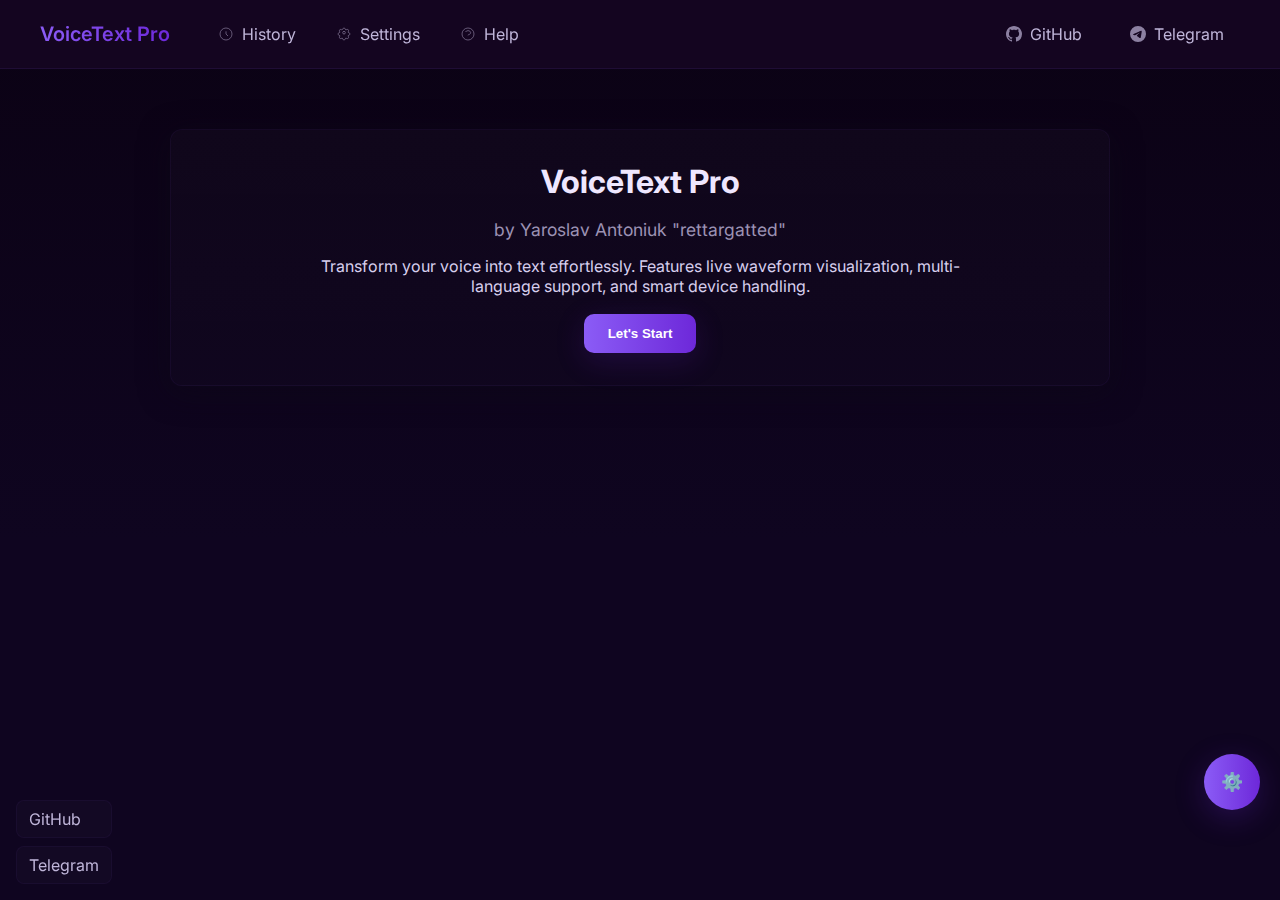
<file: index.html>
<!DOCTYPE html>
<html lang="en">
	<head>
		<meta charset="utf-8" />
		<meta name="viewport" content="width=device-width,initial-scale=1" />
		<title>VoiceText Pro · Yaroslav Antoniuk "rettargatted"</title>
		<!-- Inline SVG favicon to avoid /favicon.ico 404s and improve Pages preview -->
		<link
			rel="icon"
			href="data:image/svg+xml,%3Csvg xmlns=%22http://www.w3.org/2000/svg%22 viewBox=%220 0 100 100%22%3E%3Crect width=%22100%25%22 height=%22100%25%22 fill=%22%236d28d9%22/%3E%3Ctext x=%2250%25%22 y=%2255%25%22 font-size=%2250%22 text-anchor=%22middle%22 fill=%22white%22 font-family=%22Inter,Arial%22%3EV%3C/text%3E%3C/svg%3E"
		/>
		<link rel="stylesheet" href="styles.css" />
		<link rel="preconnect" href="https://fonts.googleapis.com" />
		<link rel="preconnect" href="https://fonts.gstatic.com" crossorigin />
		<link
			href="https://fonts.googleapis.com/css2?family=Inter:wght@400;500;600;700&display=swap"
			rel="stylesheet"
		/>
	</head>
	<body>
		<header class="topbar sticky">
			<nav class="nav-links">
				<div class="nav-left">
					<a href="index.html" class="nav-brand">VoiceText Pro</a>
					<div class="nav-menu">
						<a href="#" id="historyBtn" class="nav-link">
							<svg
								width="16"
								height="16"
								fill="none"
								stroke="currentColor"
								viewBox="0 0 24 24"
							>
								<path d="M12 8v4l3 3m6-3a9 9 0 11-18 0 9 9 0 0118 0z"></path>
							</svg>
							History
						</a>
						<a href="#" id="settingsBtn" class="nav-link">
							<svg
								width="16"
								height="16"
								fill="none"
								stroke="currentColor"
								viewBox="0 0 24 24"
							>
								<path
									d="M10.325 4.317c.426-1.756 2.924-1.756 3.35 0a1.724 1.724 0 002.573 1.066c1.543-.94 3.31.826 2.37 2.37a1.724 1.724 0 001.065 2.572c1.756.426 1.756 2.924 0 3.35a1.724 1.724 0 00-1.066 2.573c.94 1.543-.826 3.31-2.37 2.37a1.724 1.724 0 00-2.572 1.065c-.426 1.756-2.924 1.756-3.35 0a1.724 1.724 0 00-2.573-1.066c-1.543.94-3.31-.826-2.37-2.37a1.724 1.724 0 00-1.065-2.572c-1.756-.426-1.756-2.924 0-3.35a1.724 1.724 0 001.066-2.573c-.94-1.543.826-3.31 2.37-2.37.996.608 2.296.07 2.572-1.065z"
								></path>
								<path d="M12 12a2 2 0 100-4 2 2 0 000 4z"></path>
							</svg>
							Settings
						</a>
						<a href="help.html" class="nav-link">
							<svg
								width="16"
								height="16"
								fill="none"
								stroke="currentColor"
								viewBox="0 0 24 24"
							>
								<path
									d="M8.228 9c.549-1.165 2.03-2 3.772-2 2.21 0 4 1.343 4 3 0 1.4-1.278 2.575-3.006 2.907-.542.104-.994.54-.994 1.093m0 3h.01M21 12a9 9 0 11-18 0 9 9 0 0118 0z"
								></path>
							</svg>
							Help
						</a>
					</div>
				</div>
				<div class="nav-right">
					<a href="https://github.com/yarfolr" target="_blank" class="nav-link">
						<svg width="16" height="16" fill="currentColor" viewBox="0 0 24 24">
							<path
								d="M12 0C5.37 0 0 5.37 0 12c0 5.31 3.435 9.795 8.205 11.385.6.105.825-.255.825-.57 0-.285-.015-1.23-.015-2.235-3.015.555-3.795-.735-4.035-1.41-.135-.345-.72-1.41-1.23-1.695-.42-.225-1.02-.78-.015-.795.945-.015 1.62.87 1.845 1.23 1.08 1.815 2.805 1.305 3.495.99.105-.78.42-1.305.765-1.605-2.67-.3-5.46-1.335-5.46-5.925 0-1.305.465-2.385 1.23-3.225-.12-.3-.54-1.53.12-3.18 0 0 1.005-.315 3.3 1.23.96-.27 1.98-.405 3-.405s2.04.135 3 .405c2.295-1.56 3.3-1.23 3.3-1.23.66 1.65.24 2.88.12 3.18.765.84 1.23 1.905 1.23 3.225 0 4.605-2.805 5.625-5.475 5.925.435.375.81 1.095.81 2.22 0 1.605-.015 2.895-.015 3.3 0 .315.225.69.825.57A12.02 12.02 0 0024 12c0-6.63-5.37-12-12-12z"
							/>
						</svg>
						GitHub
					</a>
					<a href="https://t.me/rettargatted" target="_blank" class="nav-link">
						<svg width="16" height="16" fill="currentColor" viewBox="0 0 24 24">
							<path
								d="M11.944 0A12 12 0 0 0 0 12a12 12 0 0 0 12 12 12 12 0 0 0 12-12A12 12 0 0 0 12 0a12 12 0 0 0-.056 0zm4.962 7.224c.1-.002.321.023.465.14a.506.506 0 0 1 .171.325c.016.093.036.306.02.472-.18 1.898-.962 6.502-1.36 8.627-.168.9-.499 1.201-.82 1.23-.696.065-1.225-.46-1.9-.902-1.056-.693-1.653-1.124-2.678-1.8-1.185-.78-.417-1.21.258-1.91.177-.184 3.247-2.977 3.307-3.23.007-.032.014-.15-.056-.212s-.174-.041-.249-.024c-.106.024-1.793 1.14-5.061 3.345-.48.33-.913.49-1.302.48-.428-.008-1.252-.241-1.865-.44-.752-.245-1.349-.374-1.297-.789.027-.216.325-.437.893-.663 3.498-1.524 5.83-2.529 6.998-3.014 3.332-1.386 4.025-1.627 4.476-1.635z"
							/>
						</svg>
						Telegram
					</a>
				</div>
			</nav>
		</header>

		<main class="container">
			<section id="landing" class="card center">
				<h1>VoiceText Pro</h1>
				<p class="subtitle">by Yaroslav Antoniuk "rettargatted"</p>
				<p class="desc">
					Transform your voice into text effortlessly. Features live waveform
					visualization, multi-language support, and smart device handling.
				</p>
				<button id="startBtn" class="primary pulse">Let's Start</button>
			</section>

			<section id="app" class="card hidden">
				<h2>Choose language</h2>
				<div id="languages" class="languages"></div>

				<!-- device selector (auto-populated) -->
				<div class="device-row hidden" id="deviceRow">
					<label for="deviceSelect">Microphone:</label>
					<select id="deviceSelect"></select>
					<span id="deviceStatus" class="device-status"></span>
				</div>

				<div id="actions" class="actions hidden">
					<div class="action-row">
						<label class="action-button file-upload">
							<svg
								width="16"
								height="16"
								viewBox="0 0 24 24"
								fill="none"
								stroke="currentColor"
							>
								<path d="M21 15v4a2 2 0 0 1-2 2H5a2 2 0 0 1-2-2v-4" />
								<polyline points="17 8 12 3 7 8" />
								<line x1="12" y1="3" x2="12" y2="15" />
							</svg>
							Upload Audio
							<input id="fileInput" type="file" accept="audio/*" hidden />
						</label>
						<button id="recordBtn" class="action-button primary-action">
							<svg
								width="16"
								height="16"
								viewBox="0 0 24 24"
								fill="none"
								stroke="currentColor"
							>
								<circle cx="12" cy="12" r="6" class="mic-icon" />
								<path d="M8 12v-2a4 4 0 0 1 8 0v2" />
								<path d="M12 16v4" />
								<path d="M8 20h8" />
							</svg>
							Voice Recognition
						</button>
					</div>

					<div id="controlPanel" class="control-panel hidden">
						<div class="status-panel">
							<div class="status-row">
								<span id="recordingStatus" class="status-indicator"></span>
								<span id="statusText" class="status-text">Ready</span>
								<span id="recordingTime" class="recording-time">00:00</span>
							</div>
							<div class="volume-meter">
								<div id="volumeBar" class="volume-bar"></div>
							</div>
						</div>

						<div id="recArea" class="rec-area hidden">
							<canvas id="waveform" width="800" height="100"></canvas>
							<div class="rec-actions">
								<button id="recStart" class="action-button primary-action">
									<svg
										width="16"
										height="16"
										viewBox="0 0 24 24"
										fill="none"
										stroke="currentColor"
									>
										<circle cx="12" cy="12" r="10" />
										<circle cx="12" cy="12" r="3" fill="currentColor" />
									</svg>
									Start Recording
								</button>
								<button
									id="recStop"
									class="action-button danger-action"
									disabled
								>
									<svg
										width="16"
										height="16"
										viewBox="0 0 24 24"
										fill="none"
										stroke="currentColor"
									>
										<rect x="6" y="6" width="12" height="12" />
									</svg>
									Stop
								</button>
								<button id="recPause" class="action-button" disabled>
									<svg
										width="16"
										height="16"
										viewBox="0 0 24 24"
										fill="none"
										stroke="currentColor"
									>
										<path d="M10 4H6v16h4V4z" />
										<path d="M18 4h-4v16h4V4z" />
									</svg>
									Pause
								</button>
							</div>
							<div class="recognition-stats">
								<div class="stat-item">
									<span class="stat-label">Noise Level:</span>
									<span id="noiseLevel" class="stat-value">Low</span>
								</div>
								<div class="stat-item">
									<span class="stat-label">Confidence:</span>
									<span id="confidenceLevel" class="stat-value">--%</span>
								</div>
							</div>
						</div>

						<div id="audioControls" class="audio-controls hidden">
							<div class="audio-player">
								<div class="player-controls">
									<button id="playUploaded" class="action-button">
										<svg
											width="16"
											height="16"
											viewBox="0 0 24 24"
											fill="none"
											stroke="currentColor"
										>
											<polygon points="5 3 19 12 5 21 5 3" />
										</svg>
										Play
									</button>
									<div class="audio-progress">
										<div class="progress-bar">
											<div id="audioProgress" class="progress"></div>
										</div>
										<span id="audioTime" class="audio-time">00:00</span>
									</div>
								</div>
								<button
									id="transcribeAudio"
									class="action-button primary-action"
								>
									<svg
										width="16"
										height="16"
										viewBox="0 0 24 24"
										fill="none"
										stroke="currentColor"
									>
										<path d="M12 18.5a6.5 6.5 0 1 1 0-13 6.5 6.5 0 0 1 0 13z" />
										<path d="M15 12l-6-3v6l6-3z" />
									</svg>
									Transcribe Audio
								</button>
							</div>
						</div>
					</div>

					<div id="resultArea" class="result">
						<h3>Result</h3>
						<textarea
							id="resultText"
							placeholder="Transcribed or pasted text will appear here"
						></textarea>
						<div class="result-actions">
							<button id="downloadTxt">Download .txt</button>
							<button id="copyText">Copy</button>
						</div>
					</div>
				</div>
			</section>
		</main>

		<footer class="links">
			<a
				class="social"
				id="githubLink"
				href="https://github.com/rettargatted"
				target="_blank"
				>GitHub</a
			>
			<a
				class="social"
				id="tgLink"
				href="https://t.me/rettargatted"
				target="_blank"
				>Telegram</a
			>
		</footer>

		<script src="app.js"></script>

		<!-- Toast / notification -->
		<div id="toast" class="toast hidden" role="status" aria-live="polite"></div>

		<!-- Features floating launcher -->
		<button id="featuresBtn" class="features-btn" title="Open features panel">
			⚙️
		</button>
		<div id="featuresPanel" class="features-panel hidden" aria-hidden="true">
			<div class="features-header">
				<h3>Features</h3>
				<button id="featuresClose" class="close-btn">×</button>
			</div>
			<input
				id="featuresSearch"
				class="features-search"
				placeholder="Search features (type and press Enter)"
			/>
			<div id="featuresList" class="features-list"></div>
		</div>
	</body>
</html>
</file>
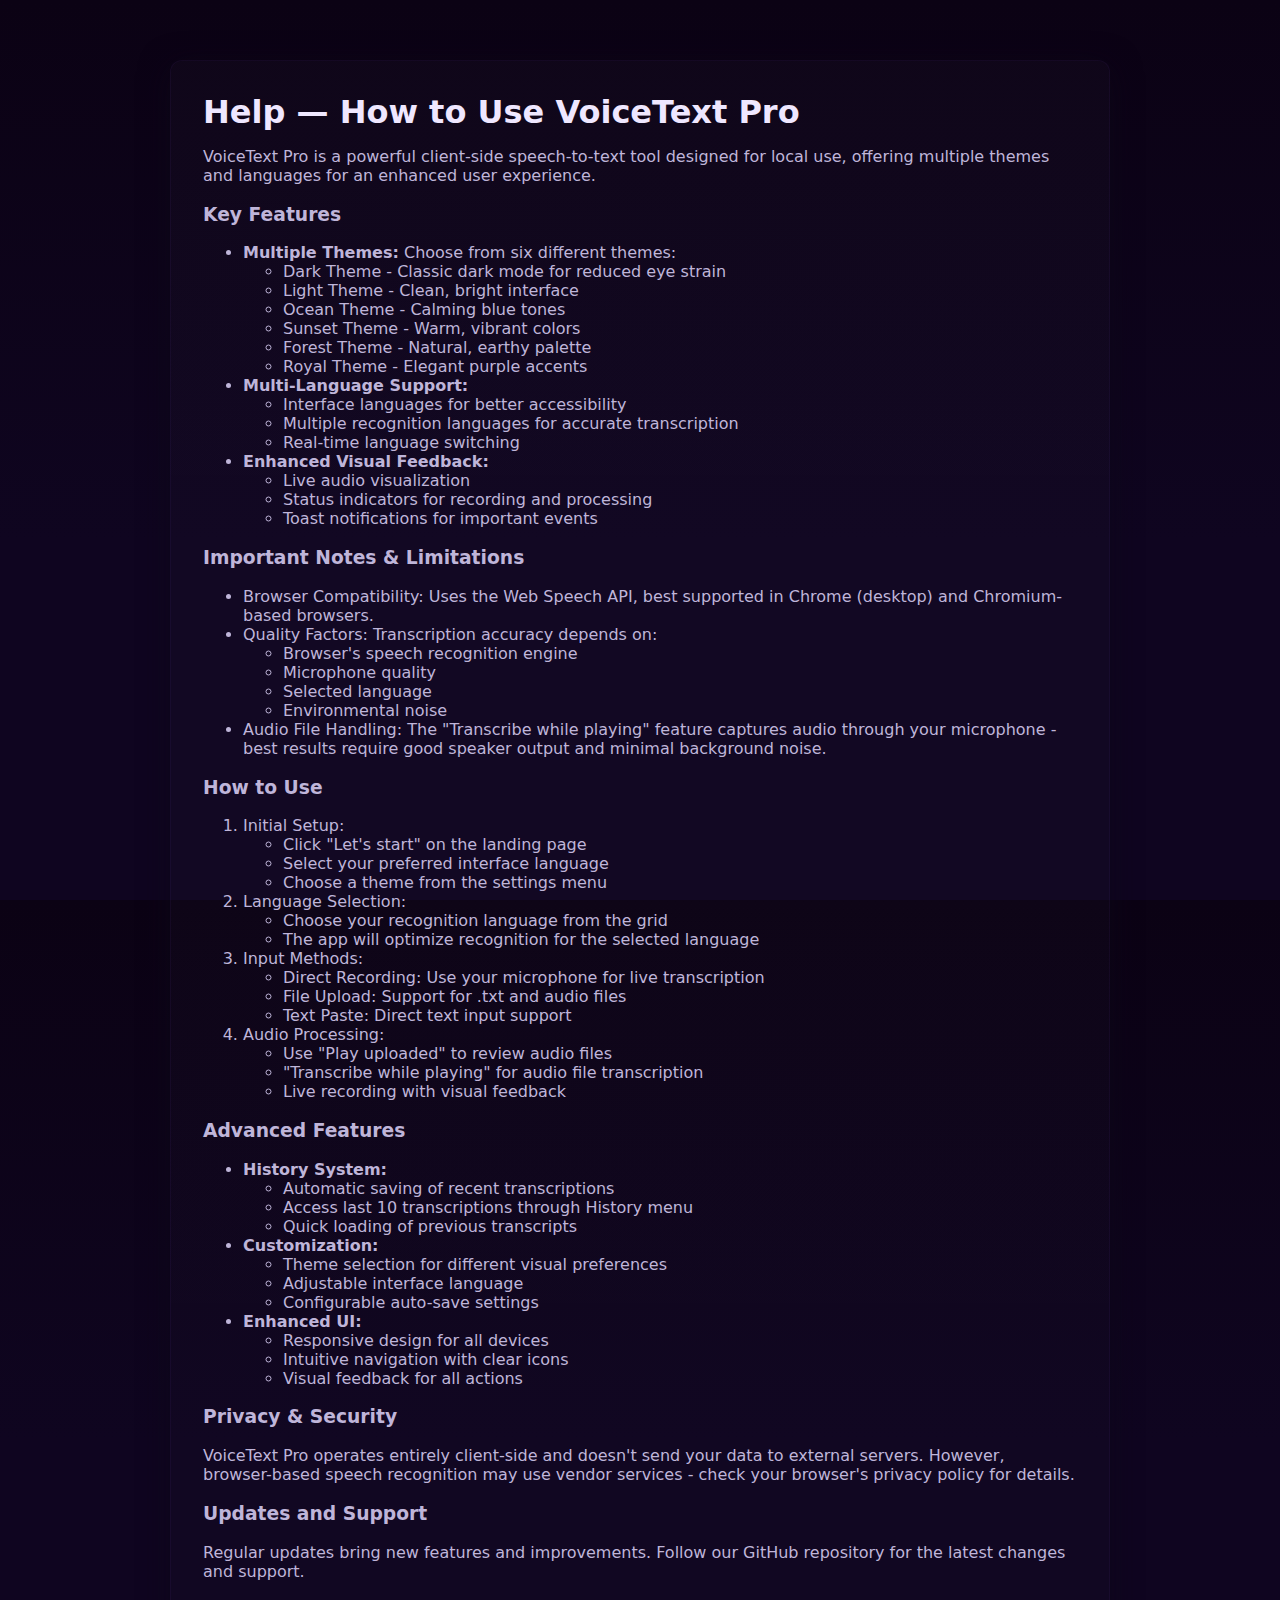
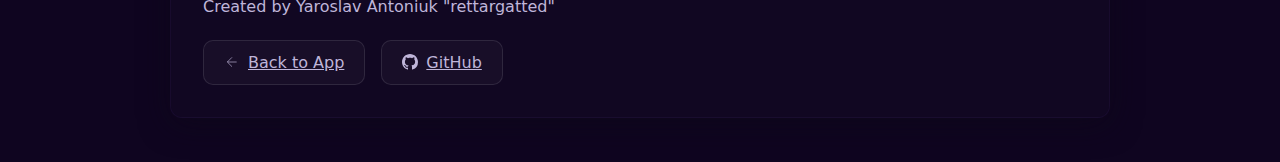
<file: help.html>
<!DOCTYPE html>
<html lang="en">
	<head>
		<meta charset="utf-8" />
		<meta name="viewport" content="width=device-width,initial-scale=1" />
		<title>Help · Text Recognization</title>
		<link rel="stylesheet" href="styles.css" />
	</head>
	<body>
		<main class="container">
			<section class="card">
				<h1>Help — How to Use VoiceText Pro</h1>
				<p>
					VoiceText Pro is a powerful client-side speech-to-text tool designed
					for local use, offering multiple themes and languages for an enhanced
					user experience.
				</p>

				<h3>Key Features</h3>
				<ul>
					<li>
						<strong>Multiple Themes:</strong> Choose from six different themes:
						<ul>
							<li>Dark Theme - Classic dark mode for reduced eye strain</li>
							<li>Light Theme - Clean, bright interface</li>
							<li>Ocean Theme - Calming blue tones</li>
							<li>Sunset Theme - Warm, vibrant colors</li>
							<li>Forest Theme - Natural, earthy palette</li>
							<li>Royal Theme - Elegant purple accents</li>
						</ul>
					</li>
					<li>
						<strong>Multi-Language Support:</strong>
						<ul>
							<li>Interface languages for better accessibility</li>
							<li>Multiple recognition languages for accurate transcription</li>
							<li>Real-time language switching</li>
						</ul>
					</li>
					<li>
						<strong>Enhanced Visual Feedback:</strong>
						<ul>
							<li>Live audio visualization</li>
							<li>Status indicators for recording and processing</li>
							<li>Toast notifications for important events</li>
						</ul>
					</li>
				</ul>

				<h3>Important Notes & Limitations</h3>
				<ul>
					<li>
						Browser Compatibility: Uses the Web Speech API, best supported in
						Chrome (desktop) and Chromium-based browsers.
					</li>
					<li>
						Quality Factors: Transcription accuracy depends on:
						<ul>
							<li>Browser's speech recognition engine</li>
							<li>Microphone quality</li>
							<li>Selected language</li>
							<li>Environmental noise</li>
						</ul>
					</li>
					<li>
						Audio File Handling: The "Transcribe while playing" feature captures
						audio through your microphone - best results require good speaker
						output and minimal background noise.
					</li>
				</ul>

				<h3>How to Use</h3>
				<ol>
					<li>
						Initial Setup:
						<ul>
							<li>Click "Let's start" on the landing page</li>
							<li>Select your preferred interface language</li>
							<li>Choose a theme from the settings menu</li>
						</ul>
					</li>
					<li>
						Language Selection:
						<ul>
							<li>Choose your recognition language from the grid</li>
							<li>
								The app will optimize recognition for the selected language
							</li>
						</ul>
					</li>
					<li>
						Input Methods:
						<ul>
							<li>
								Direct Recording: Use your microphone for live transcription
							</li>
							<li>File Upload: Support for .txt and audio files</li>
							<li>Text Paste: Direct text input support</li>
						</ul>
					</li>
					<li>
						Audio Processing:
						<ul>
							<li>Use "Play uploaded" to review audio files</li>
							<li>"Transcribe while playing" for audio file transcription</li>
							<li>Live recording with visual feedback</li>
						</ul>
					</li>
				</ol>

				<h3>Advanced Features</h3>
				<ul>
					<li>
						<strong>History System:</strong>
						<ul>
							<li>Automatic saving of recent transcriptions</li>
							<li>Access last 10 transcriptions through History menu</li>
							<li>Quick loading of previous transcripts</li>
						</ul>
					</li>
					<li>
						<strong>Customization:</strong>
						<ul>
							<li>Theme selection for different visual preferences</li>
							<li>Adjustable interface language</li>
							<li>Configurable auto-save settings</li>
						</ul>
					</li>
					<li>
						<strong>Enhanced UI:</strong>
						<ul>
							<li>Responsive design for all devices</li>
							<li>Intuitive navigation with clear icons</li>
							<li>Visual feedback for all actions</li>
						</ul>
					</li>
				</ul>

				<h3>Privacy & Security</h3>
				<p>
					VoiceText Pro operates entirely client-side and doesn't send your data
					to external servers. However, browser-based speech recognition may use
					vendor services - check your browser's privacy policy for details.
				</p>

				<h3>Updates and Support</h3>
				<p>
					Regular updates bring new features and improvements. Follow our GitHub
					repository for the latest changes and support.
				</p>

				<p>Created by Yaroslav Antoniuk "rettargatted"</p>
				<div class="action-row">
					<a href="index.html" class="action-button">
						<svg
							width="16"
							height="16"
							viewBox="0 0 24 24"
							fill="none"
							stroke="currentColor"
						>
							<path d="M19 12H5M12 19l-7-7 7-7" />
						</svg>
						Back to App
					</a>
					<a
						href="https://github.com/yarfolr"
						target="_blank"
						class="action-button"
					>
						<svg width="16" height="16" fill="currentColor" viewBox="0 0 24 24">
							<path
								d="M12 0C5.37 0 0 5.37 0 12c0 5.31 3.435 9.795 8.205 11.385.6.105.825-.255.825-.57 0-.285-.015-1.23-.015-2.235-3.015.555-3.795-.735-4.035-1.41-.135-.345-.72-1.41-1.23-1.695-.42-.225-1.02-.78-.015-.795.945-.015 1.62.87 1.845 1.23 1.08 1.815 2.805 1.305 3.495.99.105-.78.42-1.305.765-1.605-2.67-.3-5.46-1.335-5.46-5.925 0-1.305.465-2.385 1.23-3.225-.12-.3-.54-1.53.12-3.18 0 0 1.005-.315 3.3 1.23.96-.27 1.98-.405 3-.405s2.04.135 3 .405c2.295-1.56 3.3-1.23 3.3-1.23.66 1.65.24 2.88.12 3.18.765.84 1.23 1.905 1.23 3.225 0 4.605-2.805 5.625-5.475 5.925.435.375.81 1.095.81 2.22 0 1.605-.015 2.895-.015 3.3 0 .315.225.69.825.57A12.02 12.02 0 0024 12c0-6.63-5.37-12-12-12z"
							/>
						</svg>
						GitHub
					</a>
				</div>
			</section>
		</main>
	</body>
</html>
</file>
<file: styles.css>
:root {
	--bg: #0b0214;
	--panel: #150521;
	--accent: #8b5cf6;
	--accent-2: #6d28d9;
	--muted: #bfb5d9;
	--gradient: linear-gradient(90deg, var(--accent), var(--accent-2));
	--shadow-sm: 0 4px 6px rgba(13, 8, 23, 0.1);
	--shadow-md: 0 6px 30px rgba(13, 8, 23, 0.6);
	--shadow-lg: 0 8px 30px rgba(109, 40, 217, 0.18);
}

* {
	box-sizing: border-box
}

html,
body {
	height: 100%
}

body {
	margin: 0;
	font-family: Inter, system-ui, -apple-system, "Segoe UI", Roboto, "Helvetica Neue", Arial;
	background: linear-gradient(180deg, var(--bg), #0f0520 60%);
	color: var(--muted);
	-webkit-font-smoothing: antialiased;
}

.topbar {
	background: rgba(21, 5, 33, 0.95);
	backdrop-filter: blur(10px);
	padding: 1rem;
	border-bottom: 1px solid rgba(139, 92, 246, 0.1);
	z-index: 1000;
}

.sticky {
	position: sticky;
	top: 0;
}

.nav-links {
	max-width: 1200px;
	margin: 0 auto;
	display: flex;
	justify-content: space-between;
	align-items: center;
}

.nav-brand {
	font-size: 1.25rem;
	font-weight: 600;
	color: #fff;
	text-decoration: none;
	background: var(--gradient);
	-webkit-background-clip: text;
	-webkit-text-fill-color: transparent;
	transition: opacity 0.2s;
}

.nav-left {
	display: flex;
	align-items: center;
	gap: 2rem;
}

.nav-menu {
	display: flex;
	gap: 0.5rem;
}

.mobile-menu-btn {
	display: none;
	background: transparent;
	border: none;
	color: var(--muted);
	font-size: 20px;
	padding: 8px;
	margin-right: 8px;
}

.nav-right {
	display: flex;
	gap: 1rem;
	align-items: center;
}

.nav-link {
	color: var(--muted);
	text-decoration: none;
	padding: 0.5rem 1rem;
	border-radius: 8px;
	transition: all 0.2s;
	display: flex;
	align-items: center;
	gap: 0.5rem;
}

.nav-link svg {
	opacity: 0.7;
	transition: opacity 0.2s;
}

.nav-link:hover svg {
	opacity: 1;
}

.nav-link:hover {
	background: rgba(139, 92, 246, 0.1);
	color: #fff;
}

.nav-link.active {
	background: var(--gradient);
	color: #fff;
}

.help-btn {
	background: transparent;
	border: 1px solid rgba(255, 255, 255, 0.06);
	padding: 8px 12px;
	border-radius: 8px;
	color: var(--muted);
	text-decoration: none
}

.container {
	max-width: 980px;
	margin: 40px auto;
	padding: 20px
}

.landing-actions {
	display: flex;
	gap: 0.5rem;
	justify-content: center;
	margin-top: 12px
}

.back-btn {
	padding: 0.5rem 0.75rem;
	border-radius: 8px;
	border: 1px solid rgba(255, 255, 255, 0.08);
	background: transparent;
	color: var(--muted);
	cursor: pointer
}

.mobile-only {
	display: none
}

.card {
	background: linear-gradient(180deg, rgba(255, 255, 255, 0.02), rgba(255, 255, 255, 0.01));
	border-radius: 12px;
	padding: 2rem;
	margin-bottom: 1.5rem;
	box-shadow: var(--shadow-md);
	border: 1px solid rgba(139, 92, 246, 0.06);
	transition: transform 0.3s ease, box-shadow 0.3s ease;
}

.card:hover {
	transform: translateY(-2px);
	box-shadow: var(--shadow-lg);
}

/* Animations */
@keyframes fadeIn {
	from {
		opacity: 0;
		transform: translateY(10px);
	}

	to {
		opacity: 1;
		transform: translateY(0);
	}
}

@keyframes pulse {
	0% {
		box-shadow: 0 0 0 0 rgba(139, 92, 246, 0.4);
	}

	70% {
		box-shadow: 0 0 0 10px rgba(139, 92, 246, 0);
	}

	100% {
		box-shadow: 0 0 0 0 rgba(139, 92, 246, 0);
	}
}

.card,
.help-section,
.feature-card {
	animation: fadeIn 0.3s ease-out;
}

.pulse {
	animation: pulse 2s infinite;
}

.center {
	text-align: center
}

h1 {
	color: #efe7ff;
	margin: 0 0 8px
}

.desc {
	max-width: 700px;
	margin: 0 auto 18px;
	color: #d7cfee
}

.primary {
	background: var(--gradient);
	border: none;
	padding: 0.75rem 1.5rem;
	border-radius: 10px;
	color: white;
	font-weight: 600;
	cursor: pointer;
	box-shadow: var(--shadow-lg);
	transition: all 0.3s ease;
}

.primary:hover {
	transform: translateY(-2px);
	box-shadow: 0 12px 40px rgba(109, 40, 217, 0.25);
}

.primary:active {
	transform: translateY(1px);
}

.secondary {
	background: transparent;
	border: 1px solid rgba(255, 255, 255, 0.1);
	color: var(--muted);
	padding: 0.75rem 1.5rem;
	border-radius: 10px;
	cursor: pointer;
	transition: all 0.2s ease;
}

.secondary:hover {
	border-color: var(--accent);
	color: #fff;
	background: rgba(139, 92, 246, 0.1);
}

.hidden {
	display: none
}

.languages {
	display: grid;
	grid-template-columns: repeat(auto-fit, minmax(160px, 1fr));
	gap: 10px;
	margin-top: 12px
}

.languages button {
	background: transparent;
	border: 1px solid rgba(255, 255, 255, 0.06);
	padding: 10px;
	border-radius: 10px;
	color: var(--muted);
	cursor: pointer
}

.languages button.selected {
	background: linear-gradient(90deg, var(--accent), var(--accent-2));
	color: white;
	border: none;
	box-shadow: 0 6px 18px rgba(109, 40, 217, 0.18)
}

.action-row {
	display: flex;
	gap: 1rem;
	flex-wrap: wrap;
	margin-top: 1.5rem;
}

.action-button {
	display: inline-flex;
	align-items: center;
	gap: 0.5rem;
	padding: 0.75rem 1.25rem;
	border-radius: 10px;
	font-weight: 500;
	cursor: pointer;
	transition: all 0.2s ease;
	background: rgba(255, 255, 255, 0.03);
	border: 1px solid rgba(255, 255, 255, 0.1);
	color: var(--muted);
}

.action-button svg {
	transition: transform 0.2s ease;
}

.action-button:hover {
	background: rgba(139, 92, 246, 0.1);
	border-color: var(--accent);
	color: #fff;
	transform: translateY(-1px);
}

.action-button:hover svg {
	transform: translateY(-1px);
}

.action-button.primary-action {
	background: var(--gradient);
	border: none;
	color: white;
	box-shadow: var(--shadow-lg);
}

.action-button.primary-action:hover {
	transform: translateY(-2px);
	box-shadow: 0 8px 30px rgba(109, 40, 217, 0.3);
}

.control-panel {
	margin-top: 2rem;
}

.status-panel {
	background: rgba(0, 0, 0, 0.2);
	border-radius: 12px;
	padding: 1rem;
	margin-bottom: 1rem;
	border: 1px solid rgba(139, 92, 246, 0.1);
}

.status-row {
	display: flex;
	align-items: center;
	gap: 1rem;
	margin-bottom: 0.5rem;
}

.status-indicator {
	display: inline-block;
	width: 10px;
	height: 10px;
	border-radius: 50%;
	background: #4CAF50;
	position: relative;
}

.status-indicator.recording {
	background: #f44336;
	animation: pulse 1s infinite;
}

.status-text {
	color: var(--muted);
	font-size: 0.9rem;
	flex-grow: 1;
}

.recording-time {
	font-family: 'JetBrains Mono', monospace;
	color: var(--accent);
	font-size: 1.1rem;
	font-weight: 500;
}

.volume-meter {
	height: 4px;
	background: rgba(255, 255, 255, 0.1);
	border-radius: 2px;
	overflow: hidden;
}

.volume-bar {
	height: 100%;
	width: 0;
	background: var(--gradient);
	border-radius: 2px;
	transition: width 0.1s ease;
}

.recognition-stats {
	display: flex;
	gap: 2rem;
	margin-top: 1rem;
	padding: 1rem;
	background: rgba(0, 0, 0, 0.2);
	border-radius: 8px;
}

.stat-item {
	display: flex;
	align-items: center;
	gap: 0.5rem;
}

.stat-label {
	color: var(--muted);
	font-size: 0.9rem;
}

.stat-value {
	color: var(--accent);
	font-weight: 500;
}

.audio-controls {
	background: rgba(0, 0, 0, 0.2);
	border-radius: 12px;
	padding: 1rem;
	margin-top: 1rem;
	border: 1px solid rgba(139, 92, 246, 0.1);
}

.audio-player {
	display: flex;
	flex-direction: column;
	gap: 1rem;
}

.player-controls {
	display: flex;
	align-items: center;
	gap: 1rem;
}

.audio-progress {
	flex-grow: 1;
	display: flex;
	align-items: center;
	gap: 1rem;
}

.progress-bar {
	flex-grow: 1;
	height: 4px;
	background: rgba(255, 255, 255, 0.1);
	border-radius: 2px;
	overflow: hidden;
	cursor: pointer;
}

.progress {
	height: 100%;
	width: 0;
	background: var(--gradient);
	border-radius: 2px;
	transition: width 0.1s linear;
}

.audio-time {
	font-family: 'JetBrains Mono', monospace;
	color: var(--muted);
	font-size: 0.9rem;
	min-width: 4ch;
}

.file-upload {
	cursor: pointer;
	display: inline-flex;
	align-items: center;
	gap: 0.5rem;
	padding: 0.75rem 1.25rem;
	border-radius: 10px;
	font-weight: 500;
	background: rgba(255, 255, 255, 0.03);
	border: 1px solid rgba(255, 255, 255, 0.1);
	color: var(--muted);
	transition: all 0.2s ease;
}

.file-upload:hover {
	background: rgba(139, 92, 246, 0.1);
	border-color: var(--accent);
	color: #fff;
	transform: translateY(-1px);
}

.danger-action {
	background: linear-gradient(90deg, #ef4444, #dc2626);
	color: white;
}

.danger-action:hover {
	transform: translateY(-1px);
	box-shadow: 0 8px 30px rgba(239, 68, 68, 0.3);
}

.rec-actions {
	display: flex;
	gap: 1rem;
	justify-content: center;
	margin: 1rem 0;
}

@keyframes glow {
	0% {
		box-shadow: 0 0 5px rgba(139, 92, 246, 0.5);
	}

	50% {
		box-shadow: 0 0 20px rgba(139, 92, 246, 0.8);
	}

	100% {
		box-shadow: 0 0 5px rgba(139, 92, 246, 0.5);
	}
}

.mic-icon {
	animation: glow 2s infinite;
}

.controls-row {
	display: flex;
	gap: 1rem;
}

.rec-area {
	margin-top: 1.5rem;
	padding: 1rem;
	background: rgba(0, 0, 0, 0.2);
	border-radius: 12px;
	border: 1px solid rgba(139, 92, 246, 0.1);
}

#waveform {
	width: 100%;
	height: 80px;
	background: linear-gradient(90deg, rgba(139, 92, 246, 0.03), rgba(139, 92, 246, 0.01));
	border-radius: 8px;
	margin-bottom: 1rem;
}

.rec-controls {
	display: flex;
	gap: 1rem;
	justify-content: center;
}

.subtitle {
	color: var(--muted);
	font-size: 1.1rem;
	margin-bottom: 1rem;
	opacity: 0.8;
}

.result {
	margin-top: 1.5rem;
	background: rgba(0, 0, 0, 0.2);
	padding: 1.5rem;
	border-radius: 12px;
	border: 1px solid rgba(139, 92, 246, 0.1);
}

.result-header {
	display: flex;
	justify-content: space-between;
	align-items: center;
	margin-bottom: 1rem;
}

.action-btn {
	display: inline-flex;
	align-items: center;
	gap: 0.5rem;
	background: transparent;
	border: 1px solid rgba(255, 255, 255, 0.1);
	color: var(--muted);
	padding: 0.75rem 1rem;
	border-radius: 8px;
	cursor: pointer;
	transition: all 0.2s;
}

.action-btn:hover {
	border-color: var(--accent);
	color: #fff;
	background: rgba(139, 92, 246, 0.1);
}

.action-btn svg {
	transition: transform 0.2s;
}

.action-btn:hover svg {
	transform: translateY(-1px);
}

.controls-group {
	display: flex;
	gap: 1rem;
	margin: 1rem 0;
}

.rec-header {
	display: flex;
	justify-content: space-between;
	align-items: center;
	margin-bottom: 0.5rem;
}

.rec-status {
	color: #ff6b6b;
	display: flex;
	align-items: center;
	gap: 0.5rem;
}

.rec-status::before {
	content: "";
	display: inline-block;
	width: 8px;
	height: 8px;
	background: #ff6b6b;
	border-radius: 50%;
	animation: blink 1s infinite;
}

@keyframes blink {

	0%,
	100% {
		opacity: 1;
	}

	50% {
		opacity: 0.4;
	}
}

.rec-timer {
	font-family: monospace;
	color: var(--muted);
}

.device-row {
	display: flex;
	align-items: center;
	gap: 8px;
	margin-top: 8px
}

.device-row label {
	color: var(--muted);
	font-size: 14px
}

.device-row select {
	background: transparent;
	border: 1px solid rgba(255, 255, 255, 0.06);
	color: var(--muted);
	padding: 8px;
	border-radius: 8px
}

.device-status {
	font-size: 13px;
	color: #cfc3ff
}

#resultText {
	width: 100%;
	min-height: 200px;
	padding: 1rem;
	border-radius: 10px;
	border: 1px solid rgba(255, 255, 255, 0.1);
	background: rgba(0, 0, 0, 0.2);
	color: #fff;
	font-size: 1rem;
	line-height: 1.5;
	resize: vertical;
	transition: all 0.2s ease;
}

#resultText:focus {
	outline: none;
	border-color: var(--accent);
	box-shadow: 0 0 0 3px rgba(139, 92, 246, 0.1);
}

#resultText::placeholder {
	color: rgba(191, 181, 217, 0.4);
}

.result-actions {
	display: flex;
	gap: 8px;
	margin-top: 8px
}

.result-actions button {
	background: transparent;
	border: 1px solid rgba(255, 255, 255, 0.06);
	padding: 8px 12px;
	border-radius: 8px;
	color: var(--muted);
	cursor: pointer
}

.links {
	position: fixed;
	left: 16px;
	bottom: 16px;
	display: flex;
	flex-direction: column;
	gap: 8px
}

.social {
	display: inline-block;
	padding: 8px 12px;
	border-radius: 8px;
	background: rgba(255, 255, 255, 0.02);
	color: var(--muted);
	text-decoration: none;
	border: 1px solid rgba(139, 92, 246, 0.06)
}

/* Responsive Design */
@media (max-width: 1024px) {
	.container {
		max-width: 95%;
	}

	.features-grid {
		grid-template-columns: repeat(auto-fit, minmax(200px, 1fr));
	}
}

@media (max-width: 768px) {
	.container {
		margin: 1rem;
	}

	.mobile-menu-btn {
		display: inline-flex
	}

	.nav-menu {
		display: none
	}

	.nav-menu.active {
		display: flex;
		flex-direction: column;
		gap: 0.5rem
	}

	.mobile-only {
		display: inline-flex
	}

	h1 {
		font-size: 2rem;
	}

	.action-row {
		flex-direction: column;
	}

	.action-btn {
		width: 100%;
	}

	.device-row {
		flex-direction: column;
		align-items: stretch;
		gap: 0.5rem;
	}

	.result-actions {
		flex-wrap: wrap;
	}

	#waveform {
		height: 60px;
	}

	.links {
		position: static;
		flex-direction: row;
		justify-content: center;
		padding: 1rem;
		background: rgba(0, 0, 0, 0.4);
		backdrop-filter: blur(10px);
		margin-top: 2rem;
	}
}

@media (max-width: 768px) {
	.nav-menu {
		display: none;
		position: fixed;
		top: 60px;
		left: 0;
		width: 100%;
		background: var(--panel);
		padding: 1rem;
		border-bottom: 1px solid rgba(139, 92, 246, 0.1);
		flex-direction: column;
		gap: 0.5rem;
	}

	.nav-menu.active {
		display: flex;
	}
}

@media (max-width: 480px) {
	.nav-links {
		flex-direction: column;
		gap: 1rem;
		text-align: center;
	}

	.features-btn {
		width: 44px;
		height: 44px;
		font-size: 15px
	}

	.mobile-only {
		display: inline-flex
	}

	.mobile-menu-btn {
		display: inline-flex
	}

	.nav-left {
		width: 100%;
		justify-content: space-between;
	}

	.nav-right {
		flex-direction: column;
		width: 100%;
	}

	.nav-link {
		width: 100%;
		display: flex;
		justify-content: center;
	}

	.languages {
		grid-template-columns: 1fr;
	}

	.subtitle {
		font-size: 0.9rem;
	}

	.desc {
		font-size: 1rem;
	}
}

/* Toast / notification */
.toast {
	position: fixed;
	right: 16px;
	bottom: 24px;
	background: rgba(20, 6, 40, 0.95);
	color: #fff;
	padding: 12px 16px;
	border-radius: 10px;
	box-shadow: 0 6px 24px rgba(13, 8, 23, 0.6);
	z-index: 2000;
	max-width: 320px;
	font-size: 0.95rem;
	opacity: 0;
	transform: translateY(8px);
	transition: opacity 200ms ease, transform 200ms ease;
}

.toast.show {
	opacity: 1;
	transform: translateY(0);
}

.toast.hidden {
	display: none;
}

/* Light theme overrides */
body.light-theme {
	--bg: #f6f7fb;
	--panel: #ffffff;
	--accent: #6d28d9;
	--accent-2: #8b5cf6;
	--muted: #374151;
}

/* Features panel UI */
.features-btn {
	position: fixed;
	right: 20px;
	bottom: 90px;
	width: 56px;
	height: 56px;
	border-radius: 50%;
	background: var(--gradient);
	color: #fff;
	border: none;
	box-shadow: 0 8px 30px rgba(109, 40, 217, 0.25);
	cursor: pointer;
	z-index: 3000;
	display: flex;
	align-items: center;
	justify-content: center;
	font-size: 18px;
}

.features-panel {
	position: fixed;
	right: 20px;
	bottom: 160px;
	width: 360px;
	max-height: 60vh;
	background: var(--panel);
	border-radius: 12px;
	box-shadow: 0 12px 40px rgba(13, 8, 23, 0.6);
	padding: 12px;
	z-index: 3000;
	overflow: hidden;
	display: flex;
	flex-direction: column;
}

.features-panel.hidden {
	display: none
}

.features-header {
	display: flex;
	align-items: center;
	justify-content: space-between;
	gap: 8px
}

.features-search {
	width: 100%;
	padding: 8px 10px;
	border-radius: 8px;
	border: 1px solid rgba(255, 255, 255, 0.06);
	background: rgba(255, 255, 255, 0.02);
	color: var(--muted)
}

.features-list {
	overflow: auto;
	margin-top: 8px
}

.feature-item {
	padding: 8px;
	border-radius: 8px;
	cursor: pointer;
	margin-bottom: 6px;
	background: rgba(255, 255, 255, 0.02);
	display: flex;
	justify-content: space-between;
	align-items: center
}

.feature-item:hover {
	background: rgba(139, 92, 246, 0.06)
}

.feature-name {
	color: var(--muted)
}

.feature-run {
	background: var(--gradient);
	color: #fff;
	border: none;
	padding: 6px 8px;
	border-radius: 8px;
	cursor: pointer
}

/* Additional mobile polish */
@media (max-width: 480px) {
	.features-panel {
		left: 10px;
		right: 10px;
		bottom: 120px;
		width: auto;
		max-height: 60vh;
	}

	.features-btn {
		right: 12px;
		bottom: 80px;
		width: 48px;
		height: 48px;
		font-size: 16px;
	}

	.topbar {
		padding: 0.5rem;
	}

	.nav-links {
		padding: 0 8px;
	}

	.nav-left {
		gap: 1rem;
	}

	.toast {
		left: 12px;
		right: 12px;
		bottom: 12px;
		max-width: none;
	}

	footer.links {
		position: static;
		display: flex;
		justify-content: center;
		padding: 1rem 0;
	}
}
</file>
